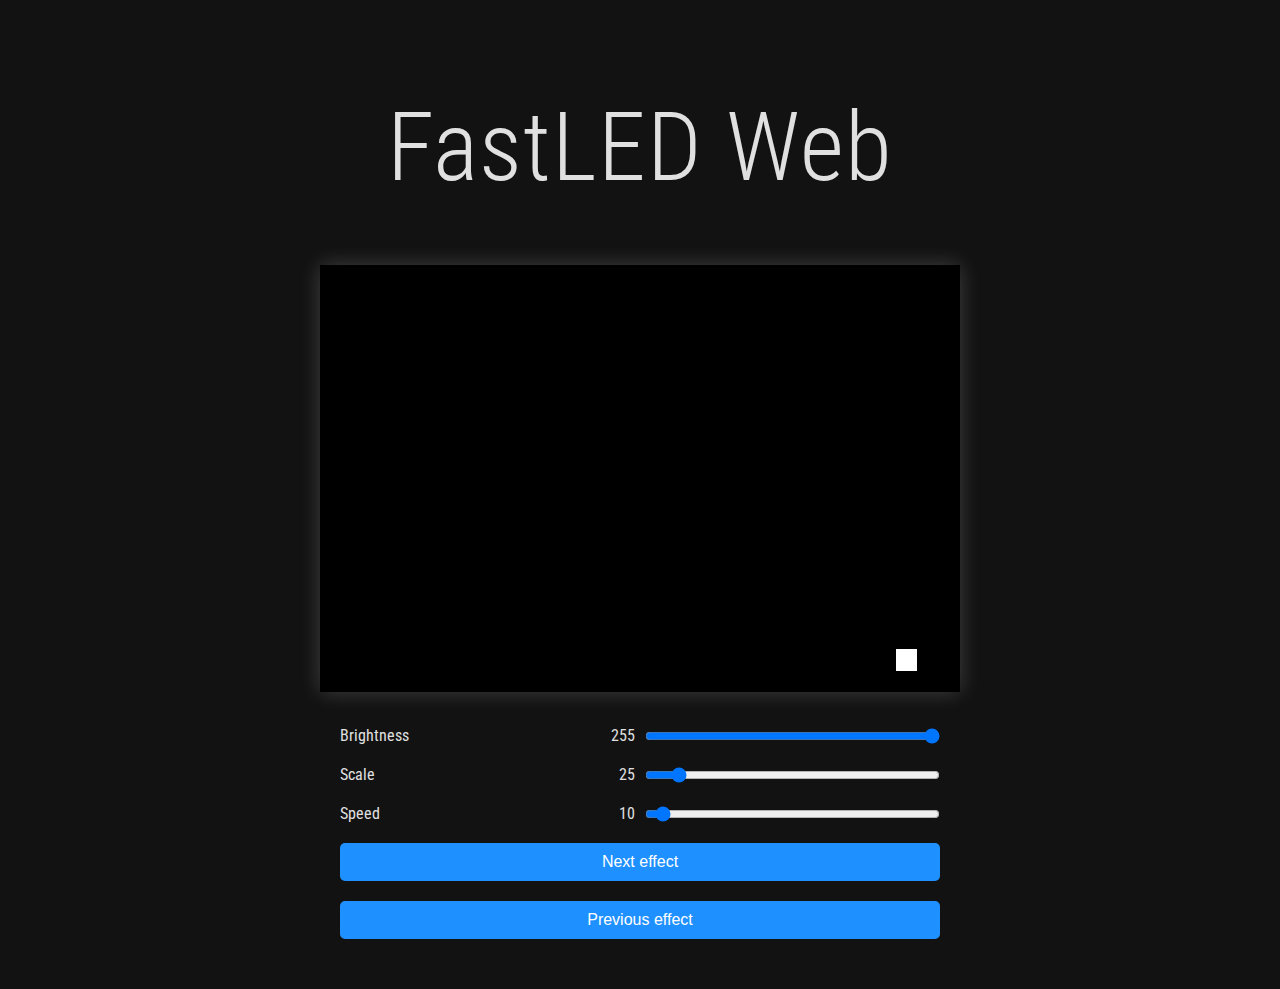
<file: docs/index.html>
<!DOCTYPE html>
<html lang="en">

<head>
    <meta charset="UTF-8">
    <meta name="viewport" content="width=device-width, initial-scale=1.0">
    <meta http-equiv="Cache-Control" content="no-cache, no-store, must-revalidate">
    <meta http-equiv="Pragma" content="no-cache">
    <meta http-equiv="Expires" content="0">
    <title>FastLED Web</title>

    <link rel="stylesheet" href="index.css">
    <!-- Include Google Fonts -->
    <link href="https://fonts.googleapis.com/css2?family=Roboto+Condensed:wght@300&display=swap" rel="stylesheet">
</head>

<body>
    <h1>FastLED Web</h1>
    <div id="main-container">
        <div id="top-row">
            <div id="canvas-container">
                <canvas id="myCanvas" width="16" height="16"></canvas>
                <div id="canvas-label">stdout</div>
            </div>
            <div id="ui-controls"></div>
        </div>
        <div id="container"></div>
        <div class="popup-overlay" id="popup-overlay"></div>
        <div class="popup" id="output-popup">
            <pre id="output">stdout:</pre>
        </div>
    </div>

    <script type="importmap">
        {
            "imports": {
                "three": "https://threejs.org/build/three.module.js",
                "three/addons/": "https://threejs.org/examples/jsm/"
            }
        }
    </script>



</body>

<script type="module">
    import * as THREE from 'three';

    import Stats from 'three/addons/libs/stats.module.js';
    import { GUI } from 'three/addons/libs/lil-gui.module.min.js';

    import { OrbitControls } from 'three/addons/controls/OrbitControls.js';
    import { GLTFLoader } from 'three/addons/loaders/GLTFLoader.js';
    import { EffectComposer } from 'three/addons/postprocessing/EffectComposer.js';
    import { RenderPass } from 'three/addons/postprocessing/RenderPass.js';
    import { UnrealBloomPass } from 'three/addons/postprocessing/UnrealBloomPass.js';
    import { OutputPass } from 'three/addons/postprocessing/OutputPass.js';

    window.threeJsModules = { THREE, Stats, GUI, OrbitControls, GLTFLoader, EffectComposer, RenderPass, UnrealBloomPass, OutputPass };
</script>


<!-- Include the FastLED script -->
<script src="fastled.js"></script>
<script src="index.js"></script>
<script type="module">
    document.getElementById('myCanvas').addEventListener('click', function() {
        const output = document.getElementById('output');
        const popup = document.getElementById('output-popup');
        const overlay = document.getElementById('popup-overlay');
        
        // Move the output element to the popup
        popup.appendChild(output);
        
        // Show the popup and overlay with animation
        overlay.style.opacity = '0';
        overlay.style.display = 'block';
        popup.style.display = 'block';
        
        // Trigger reflow
        void overlay.offsetWidth;
        
        // Fade in
        overlay.style.opacity = '1';
        
        // Close popup when clicking overlay
        overlay.onclick = function() {
            // Fade out
            overlay.style.opacity = '0';
            
            setTimeout(() => {
                popup.style.display = 'none';
                overlay.style.display = 'none';
                
                // Remove and re-add the animation class to trigger it again
                const label = document.getElementById('canvas-label');
                label.classList.remove('show-animation');
                // Force reflow to ensure animation restarts
                void label.offsetWidth;
                label.classList.add('show-animation');
            }, 200); // Match the transition duration
        };
    });

    document.getElementById('output').addEventListener('click', function() {
        if (document.querySelector('.toast-notification')) {
            return; // We are already showing a toast notification
        }

        const text = this.textContent;
        
        navigator.clipboard.writeText(text).then(() => {
            const toast = document.createElement('div');
            toast.className = 'toast-notification';
            toast.textContent = 'Copied to clipboard';
            document.body.appendChild(toast);
            
            // Force reflow
            void toast.offsetHeight;
            
            toast.classList.add('toast-notification-show');
            
            setTimeout(() => {
                toast.classList.add('toast-notification-hide');
                toast.addEventListener('transitionend', () => {
                    if (toast.parentElement) {
                        document.body.removeChild(toast);
                    }
                }, {once: true});
            }, 2000);
        }).catch(err => {
            console.error('Failed to copy text: ', err);
        });
    });

    async function loadThreeJs() {
        console.log('Using ThreeJS modules:', window.threeJsModules);
        return {
            containerId: "container",
            modules: window.threeJsModules,
        };
    }

    // load fastled when the window is loaded.
    async function loadFastLed() {
        // Load the FastLED module.
        const threeJs = await loadThreeJs();
        const options = {
            canvasId: "myCanvas",
            uiControlsId: "ui-controls",
            printId: "output",
            frameRate: 60,
            fastled: fastled,
            threeJs: threeJs,
        }
        await globalThis.loadFastLED(options);
        
        // Trigger the animation (it will start after the delay)
        const label = document.getElementById('canvas-label');
        label.classList.add('show-animation');
    }

    // Wait for fonts to load before showing content
    if (document.fonts && document.fonts.ready) {
        document.fonts.ready.then(function () {
            document.body.style.opacity = 1;
        });
    } else {
        // Fallback for browsers that do not support document.fonts
        window.onload = function () {
            document.body.style.opacity = 1;
        };
    }

    let loaded = false;
    let loadFastLedOnce = () => {
        if (loaded) return;
        loadFastLed();
        loaded = true;
    }

    window.addEventListener('load', loadFastLedOnce);
    setTimeout(loadFastLedOnce, 100);
</script>


</html>
</file>
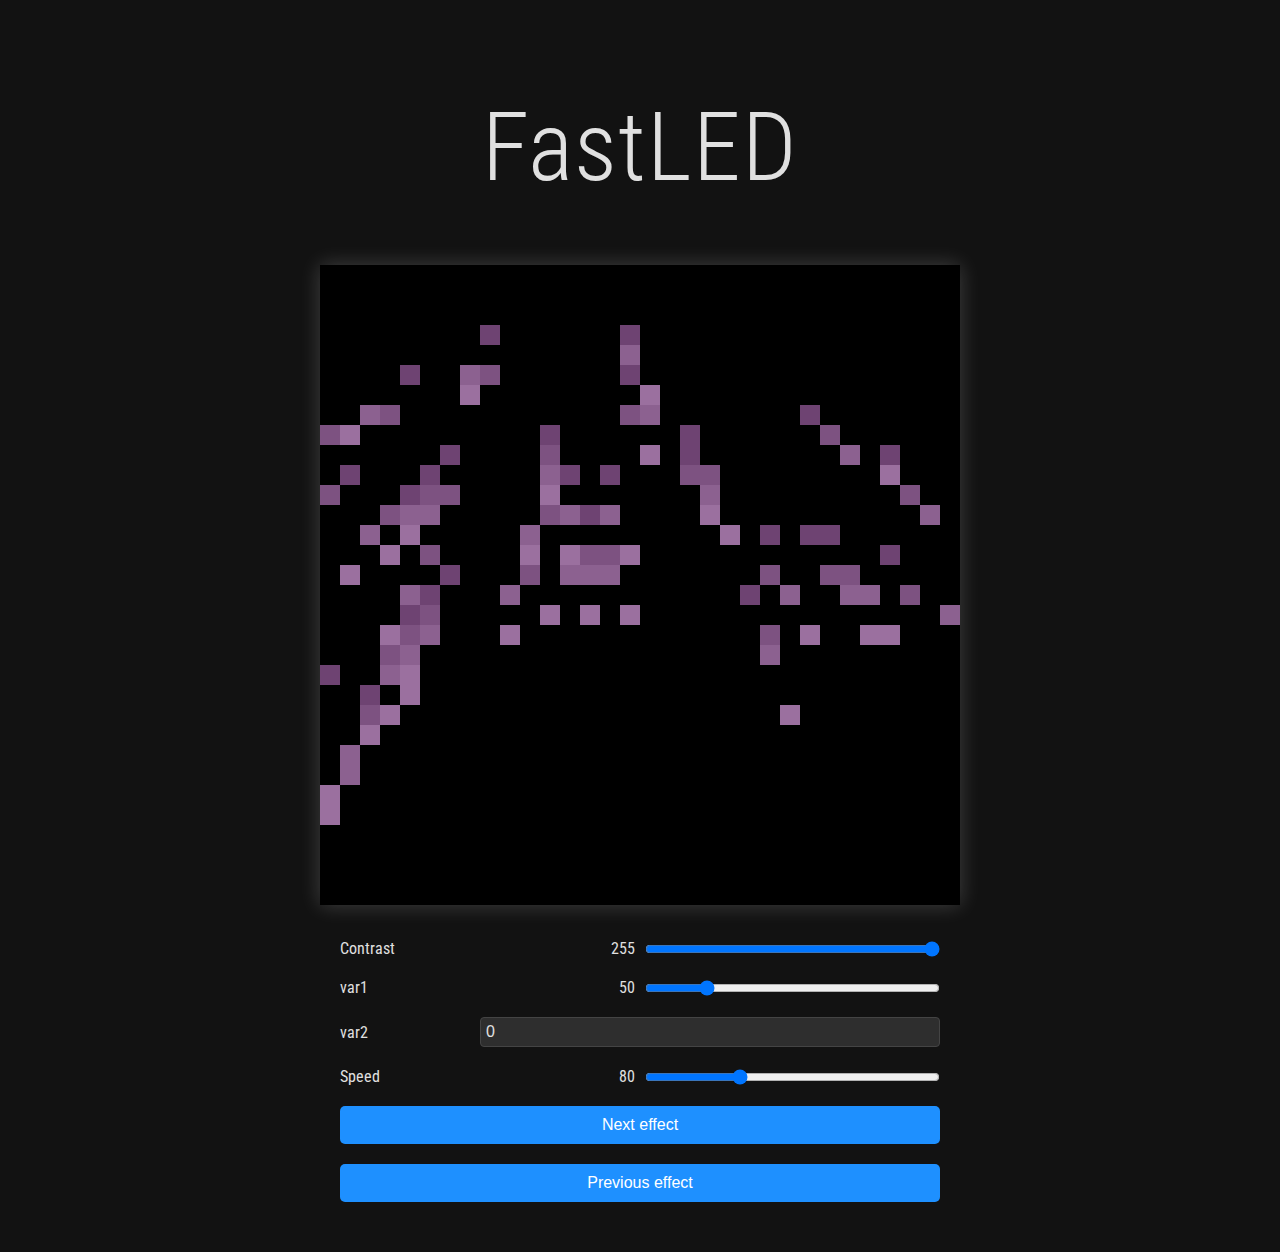
<file: docs/fastled_js_eff/index.html>
<!DOCTYPE html>
<html lang="en">

<head>
    <meta charset="UTF-8">
    <meta name="viewport" content="width=device-width, initial-scale=1.0">
    <meta http-equiv="Cache-Control" content="no-cache, no-store, must-revalidate">
    <meta http-equiv="Pragma" content="no-cache">
    <meta http-equiv="Expires" content="0">
    <title>FastLED</title>

    <link rel="stylesheet" href="index.css">
    <!-- Include Google Fonts -->
    <link href="https://fonts.googleapis.com/css2?family=Roboto+Condensed:wght@300&display=swap" rel="stylesheet">
</head>

<body>
    <h1>FastLED</h1>
    <div id="main-container">
        <div id="top-row">
            <div id="canvas-container">
                <canvas id="myCanvas" width="16" height="16"></canvas>
                <div id="canvas-label">stdout</div>
            </div>
            <div id="ui-controls"></div>
        </div>
        <div id="container"></div>
        <div class="popup-overlay" id="popup-overlay"></div>
        <div class="popup" id="output-popup">
            <pre id="output">stdout:</pre>
        </div>
    </div>

    <script type="importmap">
        {
            "imports": {
                "three": "https://threejs.org/build/three.module.js",
                "three/addons/": "https://threejs.org/examples/jsm/"
            }
        }
    </script>

</body>

<script type="module">
    import * as THREE from 'https://threejs.org/build/three.module.js';

    import Stats from 'three/addons/libs/stats.module.js';
    import { GUI } from 'three/addons/libs/lil-gui.module.min.js';

    import { OrbitControls } from 'three/addons/controls/OrbitControls.js';
    import { GLTFLoader } from 'three/addons/loaders/GLTFLoader.js';
    import { EffectComposer } from 'three/addons/postprocessing/EffectComposer.js';
    import { RenderPass } from 'three/addons/postprocessing/RenderPass.js';
    import { UnrealBloomPass } from 'three/addons/postprocessing/UnrealBloomPass.js';
    import { OutputPass } from 'three/addons/postprocessing/OutputPass.js';


    window.threeJsModules = { THREE, Stats, GUI, OrbitControls, GLTFLoader, EffectComposer, RenderPass, UnrealBloomPass, OutputPass };
</script>


<!-- Include the FastLED script -->
<script src="fastled.js"></script>
<script type="module">
    import { loadFastLED } from './index.js';
    
    document.getElementById('myCanvas').addEventListener('click', function() {
        const output = document.getElementById('output');
        const popup = document.getElementById('output-popup');
        const overlay = document.getElementById('popup-overlay');
        
        // Move the output element to the popup
        popup.appendChild(output);
        
        // Show the popup and overlay with animation
        overlay.style.opacity = '0';
        overlay.style.display = 'block';
        popup.style.display = 'block';
        
        // Trigger reflow
        void overlay.offsetWidth;
        
        // Fade in
        overlay.style.opacity = '1';
        
        // Close popup when clicking overlay
        overlay.onclick = function() {
            // Fade out
            overlay.style.opacity = '0';
            
            setTimeout(() => {
                popup.style.display = 'none';
                overlay.style.display = 'none';
                
                // Remove and re-add the animation class to trigger it again
                const label = document.getElementById('canvas-label');
                label.classList.remove('show-animation');
                // Force reflow to ensure animation restarts
                void label.offsetWidth;
                label.classList.add('show-animation');
            }, 200); // Match the transition duration
        };
    });

    document.getElementById('output').addEventListener('click', function() {
        if (document.querySelector('.toast-notification')) {
            return; // We are already showing a toast notification
        }

        const text = this.textContent;
        
        navigator.clipboard.writeText(text).then(() => {
            const toast = document.createElement('div');
            toast.className = 'toast-notification';
            toast.textContent = 'Copied to clipboard';
            document.body.appendChild(toast);
            
            // Force reflow
            void toast.offsetHeight;
            
            toast.classList.add('toast-notification-show');
            
            setTimeout(() => {
                toast.classList.add('toast-notification-hide');
                toast.addEventListener('transitionend', () => {
                    if (toast.parentElement) {
                        document.body.removeChild(toast);
                    }
                }, {once: true});
            }, 2000);
        }).catch(err => {
            console.error('Failed to copy text: ', err);
        });
    });

    async function loadThreeJs() {
        console.log('Using ThreeJS modules:', window.threeJsModules);
        return {
            containerId: "container",
            modules: window.threeJsModules,
        };
    }

    // load fastled when the window is loaded.
    async function runFastLED() {
        // Load the FastLED module.
        const threeJs = await loadThreeJs();
        const options = {
            canvasId: "myCanvas",
            uiControlsId: "ui-controls",
            printId: "output",
            frameRate: 60,
            fastled: fastled,
            threeJs: threeJs,
        }
        await loadFastLED(options);
        
        // Trigger the animation (it will start after the delay)
        const label = document.getElementById('canvas-label');
        label.classList.add('show-animation');
    }

    // Wait for fonts to load before showing content
    if (document.fonts && document.fonts.ready) {
        document.fonts.ready.then(function () {
            document.body.style.opacity = 1;
        });
    } else {
        // Fallback for browsers that do not support document.fonts
        window.onload = function () {
            document.body.style.opacity = 1;
        };
    }

    let loaded = false;
    let loadFastLedOnce = () => {
        if (loaded) return;
        runFastLED();
        loaded = true;
    }

    window.addEventListener('load', loadFastLedOnce);
    setTimeout(loadFastLedOnce, 100);
</script>


</html>
</file>
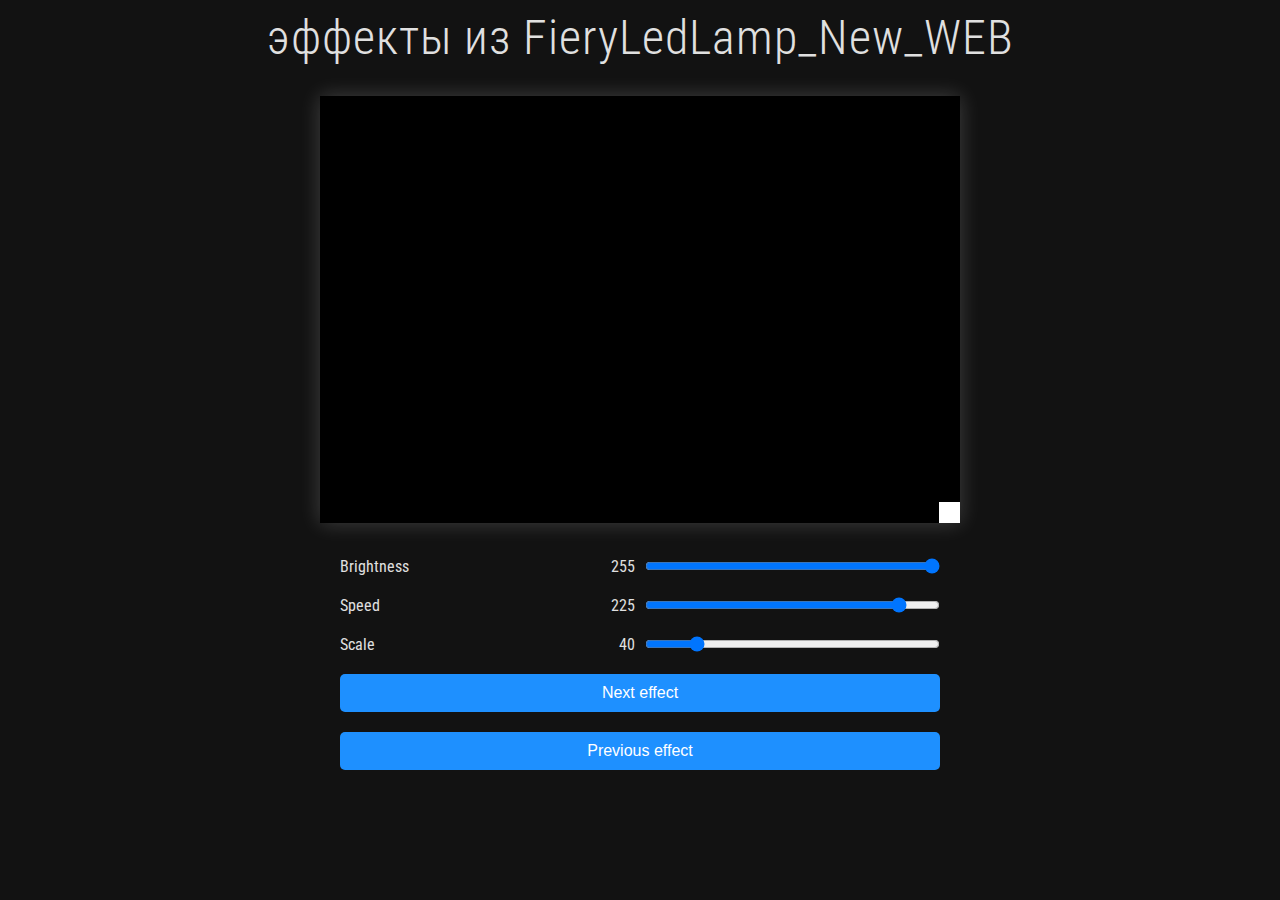
<file: docs/fastled_js_eff2/index.html>
<!DOCTYPE html>
<html lang="en">

<head>
    <meta charset="UTF-8">
    <meta name="viewport" content="width=device-width, initial-scale=1.0">
    <meta http-equiv="Cache-Control" content="no-cache, no-store, must-revalidate">
    <meta http-equiv="Pragma" content="no-cache">
    <meta http-equiv="Expires" content="0">
    <title>FastLED Web</title>

    <link rel="stylesheet" href="index.css">
    <!-- Include Google Fonts -->
    <link href="https://fonts.googleapis.com/css2?family=Roboto+Condensed:wght@300&display=swap" rel="stylesheet">
</head>

<body>
    <h1>эффекты из FieryLedLamp_New_WEB</h1>
    <div id="main-container">
        <div id="top-row">
            <div id="canvas-container">
                <canvas id="myCanvas" width="16" height="16"></canvas>
                <div id="canvas-label">stdout</div>
            </div>
            <div id="ui-controls"></div>
        </div>
        <div id="container"></div>
        <div class="popup-overlay" id="popup-overlay"></div>
        <div class="popup" id="output-popup">
            <pre id="output">stdout:</pre>
        </div>
    </div>

    <script type="importmap">
        {
            "imports": {
                "three": "https://threejs.org/build/three.module.js",
                "three/addons/": "https://threejs.org/examples/jsm/"
            }
        }
    </script>

</body>

<script type="module">
    import * as THREE from 'https://threejs.org/build/three.module.js';

    import Stats from 'three/addons/libs/stats.module.js';
    import { GUI } from 'three/addons/libs/lil-gui.module.min.js';

    import { OrbitControls } from 'three/addons/controls/OrbitControls.js';
    import { GLTFLoader } from 'three/addons/loaders/GLTFLoader.js';
    import { EffectComposer } from 'three/addons/postprocessing/EffectComposer.js';
    import { RenderPass } from 'three/addons/postprocessing/RenderPass.js';
    import { UnrealBloomPass } from 'three/addons/postprocessing/UnrealBloomPass.js';
    import { OutputPass } from 'three/addons/postprocessing/OutputPass.js';


    window.threeJsModules = { THREE, Stats, GUI, OrbitControls, GLTFLoader, EffectComposer, RenderPass, UnrealBloomPass, OutputPass };
</script>


<!-- Include the FastLED script -->
<script src="fastled.js"></script>
<script type="module">
    import { loadFastLED } from './index.js';
    
    document.getElementById('myCanvas').addEventListener('click', function() {
        const output = document.getElementById('output');
        const popup = document.getElementById('output-popup');
        const overlay = document.getElementById('popup-overlay');
        
        // Move the output element to the popup
        popup.appendChild(output);
        
        // Show the popup and overlay with animation
        overlay.style.opacity = '0';
        overlay.style.display = 'block';
        popup.style.display = 'block';
        
        // Trigger reflow
        void overlay.offsetWidth;
        
        // Fade in
        overlay.style.opacity = '1';
        
        // Close popup when clicking overlay
        overlay.onclick = function() {
            // Fade out
            overlay.style.opacity = '0';
            
            setTimeout(() => {
                popup.style.display = 'none';
                overlay.style.display = 'none';
                
                // Remove and re-add the animation class to trigger it again
                const label = document.getElementById('canvas-label');
                label.classList.remove('show-animation');
                // Force reflow to ensure animation restarts
                void label.offsetWidth;
                label.classList.add('show-animation');
            }, 200); // Match the transition duration
        };
    });

    document.getElementById('output').addEventListener('click', function() {
        if (document.querySelector('.toast-notification')) {
            return; // We are already showing a toast notification
        }

        const text = this.textContent;
        
        navigator.clipboard.writeText(text).then(() => {
            const toast = document.createElement('div');
            toast.className = 'toast-notification';
            toast.textContent = 'Copied to clipboard';
            document.body.appendChild(toast);
            
            // Force reflow
            void toast.offsetHeight;
            
            toast.classList.add('toast-notification-show');
            
            setTimeout(() => {
                toast.classList.add('toast-notification-hide');
                toast.addEventListener('transitionend', () => {
                    if (toast.parentElement) {
                        document.body.removeChild(toast);
                    }
                }, {once: true});
            }, 2000);
        }).catch(err => {
            console.error('Failed to copy text: ', err);
        });
    });

    async function loadThreeJs() {
        console.log('Using ThreeJS modules:', window.threeJsModules);
        return {
            containerId: "container",
            modules: window.threeJsModules,
        };
    }

    // load fastled when the window is loaded.
    async function runFastLED() {
        // Load the FastLED module.
        const threeJs = await loadThreeJs();
        const options = {
            canvasId: "myCanvas",
            uiControlsId: "ui-controls",
            printId: "output",
            frameRate: 60,
            fastled: fastled,
            threeJs: threeJs,
        }
        await loadFastLED(options);
        
        // Trigger the animation (it will start after the delay)
        const label = document.getElementById('canvas-label');
        label.classList.add('show-animation');
    }

    // Wait for fonts to load before showing content
    if (document.fonts && document.fonts.ready) {
        document.fonts.ready.then(function () {
            document.body.style.opacity = 1;
        });
    } else {
        // Fallback for browsers that do not support document.fonts
        window.onload = function () {
            document.body.style.opacity = 1;
        };
    }

    let loaded = false;
    let loadFastLedOnce = () => {
        if (loaded) return;
        runFastLED();
        loaded = true;
    }

    window.addEventListener('load', loadFastLedOnce);
    setTimeout(loadFastLedOnce, 100);
</script>


</html>
</file>
<file: docs/index.css>
body {
    background-color: #121212;
    /* Dark gray background */
    color: #E0E0E0;
    /* Light gray text */
    margin: 0;
    padding: 0;
    font-family: 'Roboto Condensed', sans-serif;
    display: flex;
    flex-direction: column;
    align-items: center;
    min-height: 100vh;
    opacity: 0;
    /* Initially hide the content */
    transition: opacity 0.5s ease-in;
    /* Fade-in effect */
}

#ui-controls {
    flex: 0 0 auto;
    display: none;
    flex-direction: column;
    align-items: center;
    margin-top: 20px;
    width: 100%;
    max-width: 640px;
    padding: 0 20px;
    box-sizing: border-box;
}

#ui-controls.active {
    display: flex;
}

.ui-control {
    margin: 10px 0;
    display: flex;
    flex-direction: row;
    align-items: center;
    width: 100%;
    gap: 10px;
}

.ui-control input[type="range"] {
    width: 100%;
    margin: 0;
}

.ui-control label {
    min-width: 120px;
    margin-right: 10px;
    flex-shrink: 0;
}

h1 {
    font-size: 6em;
    margin-top: 10vh;
    margin-bottom: 40px;
    text-align: center;
    font-weight: 300;
    letter-spacing: 1px;
    line-height: 1.2;
    position: relative;
    animation: continuousGlow 4s ease-in-out infinite;
}

@keyframes continuousGlow {
    0% {
        text-shadow: 0 0 5px rgba(224, 224, 224, 0.1);
    }

    25% {
        text-shadow: 0 0 20px rgba(224, 224, 224, 0.3);
    }

    50% {
        text-shadow: 0 0 30px rgba(224, 224, 224, 0.5);
    }

    75% {
        text-shadow: 0 0 20px rgba(224, 224, 224, 0.3);
    }

    100% {
        text-shadow: 0 0 5px rgba(224, 224, 224, 0.1);
    }
}

#main-container {
    display: flex;
    flex-direction: column;
    align-items: center;
    width: 100%;
    max-width: 1000px; /* Adjust this value as needed */
    margin: 20px auto;
}

#top-row {
    display: flex;
    flex-direction: column;
    justify-content: center;
    align-items: center;
    width: 100%;
    margin-bottom: 20px;
}

#canvas-container {
    flex: 0 0 auto;
}

#myCanvas {
    background-color: #1E1E1E;
    width: 320px;
    height: 320px;
    image-rendering: pixelated;
    box-shadow: 0 0 20px rgba(255, 255, 255, 0.2);
}

#fastled-description {
    width: 100%;
    max-width: 1000px; /* Match the max-width of main-container */
    box-sizing: border-box;
    text-align: center;
    margin: 10px auto; /* Center horizontally */
    padding: 0 20px;
    color: #B0B0B0;  /* Changed from #666 to a lighter gray for better contrast */
    font-size: 1.1em;
}

#output {
    font-size: 1em;
    padding: 20px;
    white-space: pre-wrap;
    width: 100%;
    background-color: #1E1E1E;
    border-radius: 5px;
    box-shadow: 0 0 10px rgba(255, 255, 255, 0.1);
    margin: 0;  /* Add this line to remove margins */
}

.ui-control {
    margin: 10px 0;
    display: flex;
    justify-content: space-between;
    align-items: center;
    width: 100%;
}

.ui-control label {
    margin-right: 10px;
    /* Adjust space between label and checkbox */
}

.ui-control input[type="checkbox"] {
    cursor: pointer;
    transform: scale(1.5);
    /* Optionally, scale the checkbox for better visibility */
}

.ui-control button {
    padding: 10px 20px;
    font-size: 16px;
    cursor: pointer;
    background-color: #1E90FF;
    color: white;
    border: none;
    border-radius: 5px;
    transition: background-color 0.2s ease-in-out;
}

.ui-control button:active,
.ui-control button.active {
    background-color: #0066CC;
}

.ui-control input[type="number"] {
    width: 100%;
    padding: 5px;
    margin: 0;
    font-size: 16px;
    background-color: #2E2E2E;
    color: #E0E0E0;
    border: 1px solid #444;
    border-radius: 4px;
}

.ui-control button {
    width: 100%;
    margin: 0;
}


.popup {
    display: none;
    position: fixed;
    top: 50%;
    left: 50%;
    transform: translate(-50%, -50%);
    background-color: #1E1E1E;
    padding: 30px;
    border-radius: 10px;
    border: 1px solid #333;
    box-shadow: 0 4px 25px rgba(0, 0, 0, 0.3);
    z-index: 1000;
    max-height: 80vh;
    width: 80%;
    max-width: 800px;
    overflow-y: auto;
}

.popup-overlay {
    display: none;
    position: fixed;
    top: 0;
    left: 0;
    width: 100%;
    height: 100%;
    background-color: rgba(0, 0, 0, 0.7);
    backdrop-filter: blur(3px);
    z-index: 999;
    transition: opacity 0.2s ease;
}

#output-popup {
    /* disable scroll bars */
    overflow: hidden;
    margin: 0;
    padding: 0;
}
#output {
    margin: 0;
    padding: 10px;
}

.toast-notification {
    position: fixed;
    top: 33vh;
    left: 50%;
    transform: translateX(-50%);
    background-color: rgba(50, 50, 50, 0.9);
    color: white;
    padding: 10px 20px;
    border-radius: 5px;
    pointer-events: none;
    z-index: 9999;
}

.toast-notification-show {
    opacity: 1;
    transition: opacity 0.1s ease-in;
}

.toast-notification-hide {
    opacity: 0;
    transition: opacity 0.3s ease-out;
}

#canvas-container {
    position: relative;
}

@keyframes labelFade {
    0% { opacity: 0; }
    3% { opacity: 0; }  /* Quick fade in (0.25s) */
    10% { opacity: 1; } /* Hold for 0.5s */
    80% { opacity: 1; }  /* Hold for 1s */
    100% { opacity: 0; } /* Slow fade out (2s) */
}

#canvas-label {
    position: absolute;
    top: 10px;
    right: 10px;
    background-color: rgba(50, 50, 50, .25);
    color: rgba(255, 255, 255, 0.7);
    padding: 5px 10px;
    border-radius: 3px;
    font-family: 'Roboto Condensed', sans-serif;
    font-size: 14px;
    pointer-events: none;
    opacity: 0;  /* Start hidden */
}

/* Add a new class for when we want to trigger the animation */
#canvas-label.show-animation {
    animation: labelFade 10s ease-out forwards;
    animation-delay: 0;  /* Delay animation start */
}
</file>
<file: docs/fastled_js_eff/index.css>
body {
    background-color: #121212;
    /* Dark gray background */
    color: #E0E0E0;
    /* Light gray text */
    margin: 0;
    padding: 0;
    font-family: 'Roboto Condensed', sans-serif;
    display: flex;
    flex-direction: column;
    align-items: center;
    min-height: 100vh;
    opacity: 0;
    /* Initially hide the content */
    transition: opacity 0.5s ease-in;
    /* Fade-in effect */
}

#ui-controls {
    flex: 0 0 auto;
    display: none;
    flex-direction: column;
    align-items: center;
    margin-top: 20px;
    width: 100%;
    max-width: 640px;
    padding: 0 20px;
    box-sizing: border-box;
}

#ui-controls.active {
    display: flex;
}

.ui-control {
    margin: 10px 0;
    display: flex;
    flex-direction: row;
    align-items: center;
    width: 100%;
    gap: 10px;
}

.ui-control input[type="range"] {
    width: 100%;
    margin: 0;
}

.ui-control label {
    min-width: 120px;
    margin-right: 10px;
    flex-shrink: 0;
}

h1 {
    font-size: 6em;
    margin-top: 10vh;
    margin-bottom: 40px;
    text-align: center;
    font-weight: 300;
    letter-spacing: 1px;
    line-height: 1.2;
    position: relative;
    animation: continuousGlow 4s ease-in-out infinite;
}

@keyframes continuousGlow {
    0% {
        text-shadow: 0 0 5px rgba(224, 224, 224, 0.1);
    }

    25% {
        text-shadow: 0 0 20px rgba(224, 224, 224, 0.3);
    }

    50% {
        text-shadow: 0 0 30px rgba(224, 224, 224, 0.5);
    }

    75% {
        text-shadow: 0 0 20px rgba(224, 224, 224, 0.3);
    }

    100% {
        text-shadow: 0 0 5px rgba(224, 224, 224, 0.1);
    }
}

#main-container {
    display: flex;
    flex-direction: column;
    align-items: center;
    width: 100%;
    max-width: 1000px; /* Adjust this value as needed */
    margin: 20px auto;
}

#top-row {
    display: flex;
    flex-direction: column;
    justify-content: center;
    align-items: center;
    width: 100%;
    margin-bottom: 20px;
}

#canvas-container {
    flex: 0 0 auto;
}

#myCanvas {
    background-color: #1E1E1E;
    width: 320px;
    height: 320px;
    image-rendering: pixelated;
    box-shadow: 0 0 20px rgba(255, 255, 255, 0.2);
}

#fastled-description {
    width: 100%;
    max-width: 1000px; /* Match the max-width of main-container */
    box-sizing: border-box;
    text-align: center;
    margin: 10px auto; /* Center horizontally */
    padding: 0 20px;
    color: #B0B0B0;  /* Changed from #666 to a lighter gray for better contrast */
    font-size: 1.1em;
}

#output {
    font-size: 1em;
    padding: 20px;
    white-space: pre-wrap;
    width: 100%;
    background-color: #1E1E1E;
    border-radius: 5px;
    box-shadow: 0 0 10px rgba(255, 255, 255, 0.1);
    margin: 0;  /* Add this line to remove margins */
}

.ui-control {
    margin: 10px 0;
    display: flex;
    justify-content: space-between;
    align-items: center;
    width: 100%;
}

.ui-control label {
    margin-right: 10px;
    /* Adjust space between label and checkbox */
}

.ui-control input[type="checkbox"] {
    cursor: pointer;
    transform: scale(1.5);
    /* Optionally, scale the checkbox for better visibility */
}

.ui-control button {
    padding: 10px 20px;
    font-size: 16px;
    cursor: pointer;
    background-color: #1E90FF;
    color: white;
    border: none;
    border-radius: 5px;
    transition: background-color 0.2s ease-in-out;
}

.ui-control button:active,
.ui-control button.active {
    background-color: #0066CC;
}

.ui-control input[type="number"] {
    width: 100%;
    padding: 5px;
    margin: 0;
    font-size: 16px;
    background-color: #2E2E2E;
    color: #E0E0E0;
    border: 1px solid #444;
    border-radius: 4px;
}

.ui-control button {
    width: 100%;
    margin: 0;
}


.popup {
    display: none;
    position: fixed;
    top: 50%;
    left: 50%;
    transform: translate(-50%, -50%);
    background-color: #1E1E1E;
    padding: 30px;
    border-radius: 10px;
    border: 1px solid #333;
    box-shadow: 0 4px 25px rgba(0, 0, 0, 0.3);
    z-index: 1000;
    max-height: 80vh;
    width: 80%;
    max-width: 800px;
    overflow-y: auto;
}

.popup-overlay {
    display: none;
    position: fixed;
    top: 0;
    left: 0;
    width: 100%;
    height: 100%;
    background-color: rgba(0, 0, 0, 0.7);
    backdrop-filter: blur(3px);
    z-index: 999;
    transition: opacity 0.2s ease;
}

#output-popup {
    /* disable scroll bars */
    overflow: hidden;
    margin: 0;
    padding: 0;
}
#output {
    margin: 0;
    padding: 10px;
}

.toast-notification {
    position: fixed;
    top: 33vh;
    left: 50%;
    transform: translateX(-50%);
    background-color: rgba(50, 50, 50, 0.9);
    color: white;
    padding: 10px 20px;
    border-radius: 5px;
    pointer-events: none;
    z-index: 9999;
}

.toast-notification-show {
    opacity: 1;
    transition: opacity 0.1s ease-in;
}

.toast-notification-hide {
    opacity: 0;
    transition: opacity 0.3s ease-out;
}

#canvas-container {
    position: relative;
}

@keyframes labelFade {
    0% { opacity: 0; }
    3% { opacity: 0; }  /* Quick fade in (0.25s) */
    10% { opacity: 1; } /* Hold for 0.5s */
    80% { opacity: 1; }  /* Hold for 1s */
    100% { opacity: 0; } /* Slow fade out (2s) */
}

#canvas-label {
    position: absolute;
    top: 10px;
    right: 10px;
    background-color: rgba(50, 50, 50, .25);
    color: rgba(255, 255, 255, 0.7);
    padding: 5px 10px;
    border-radius: 3px;
    font-family: 'Roboto Condensed', sans-serif;
    font-size: 14px;
    pointer-events: none;
    opacity: 0;  /* Start hidden */
}

/* Add a new class for when we want to trigger the animation */
#canvas-label.show-animation {
    animation: labelFade 10s ease-out forwards;
    animation-delay: 0;  /* Delay animation start */
}
</file>
<file: docs/fastled_js_eff2/index.css>
body {
    background-color: #121212;
    /* Dark gray background */
    color: #E0E0E0;
    /* Light gray text */
    margin: 0;
    padding: 0;
    font-family: 'Roboto Condensed', sans-serif;
    display: flex;
    flex-direction: column;
    align-items: center;
    min-height: 100vh;
    opacity: 0;
    /* Initially hide the content */
    transition: opacity 0.5s ease-in;
    /* Fade-in effect */
}

#ui-controls {
    flex: 0 0 auto;
    display: none;
    flex-direction: column;
    align-items: center;
    margin-top: 20px;
    width: 100%;
    max-width: 640px;
    padding: 0 20px;
    box-sizing: border-box;
}

#ui-controls.active {
    display: flex;
}

.ui-control {
    margin: 10px 0;
    display: flex;
    flex-direction: row;
    align-items: center;
    width: 100%;
    gap: 10px;
}

.ui-control input[type="range"] {
    width: 100%;
    margin: 0;
}

.ui-control label {
    min-width: 120px;
    margin-right: 10px;
    flex-shrink: 0;
}

h1 {
    font-size: 3em;
    margin-top: 1vh;
    margin-bottom: 1vh;
    text-align: center;
    font-weight: 300;
    letter-spacing: 1px;
    line-height: 1.2;
    position: relative;
    animation: continuousGlow 4s ease-in-out infinite;
}

@keyframes continuousGlow {
    0% {
        text-shadow: 0 0 5px rgba(224, 224, 224, 0.1);
    }

    25% {
        text-shadow: 0 0 20px rgba(224, 224, 224, 0.3);
    }

    50% {
        text-shadow: 0 0 30px rgba(224, 224, 224, 0.5);
    }

    75% {
        text-shadow: 0 0 20px rgba(224, 224, 224, 0.3);
    }

    100% {
        text-shadow: 0 0 5px rgba(224, 224, 224, 0.1);
    }
}

#main-container {
    display: flex;
    flex-direction: column;
    align-items: center;
    width: 100%;
    max-width: 1000px; /* Adjust this value as needed */
    margin: 20px auto;
}

#top-row {
    display: flex;
    flex-direction: column;
    justify-content: center;
    align-items: center;
    width: 100%;
    margin-bottom: 20px;
}

#canvas-container {
    flex: 0 0 auto;
}

#myCanvas {
    background-color: #1E1E1E;
    width: 320px;
    height: 320px;
    image-rendering: pixelated;
    box-shadow: 0 0 20px rgba(255, 255, 255, 0.2);
}

#fastled-description {
    width: 100%;
    max-width: 1000px; /* Match the max-width of main-container */
    box-sizing: border-box;
    text-align: center;
    margin: 10px auto; /* Center horizontally */
    padding: 0 20px;
    color: #B0B0B0;  /* Changed from #666 to a lighter gray for better contrast */
    font-size: 1.1em;
}

#output {
    font-size: 1em;
    padding: 20px;
    white-space: pre-wrap;
    width: 100%;
    background-color: #1E1E1E;
    border-radius: 5px;
    box-shadow: 0 0 10px rgba(255, 255, 255, 0.1);
    margin: 0;  /* Add this line to remove margins */
}

.ui-control {
    margin: 10px 0;
    display: flex;
    justify-content: space-between;
    align-items: center;
    width: 100%;
}

.ui-control label {
    margin-right: 10px;
    /* Adjust space between label and checkbox */
}

.ui-control input[type="checkbox"] {
    cursor: pointer;
    transform: scale(1.5);
    /* Optionally, scale the checkbox for better visibility */
}

.ui-control button {
    padding: 10px 20px;
    font-size: 16px;
    cursor: pointer;
    background-color: #1E90FF;
    color: white;
    border: none;
    border-radius: 5px;
    transition: background-color 0.2s ease-in-out;
}

.ui-control button:active,
.ui-control button.active {
    background-color: #0066CC;
}

.ui-control input[type="number"] {
    width: 100%;
    padding: 5px;
    margin: 0;
    font-size: 16px;
    background-color: #2E2E2E;
    color: #E0E0E0;
    border: 1px solid #444;
    border-radius: 4px;
}

.ui-control button {
    width: 100%;
    margin: 0;
}


.popup {
    display: none;
    position: fixed;
    top: 50%;
    left: 50%;
    transform: translate(-50%, -50%);
    background-color: #1E1E1E;
    padding: 30px;
    border-radius: 10px;
    border: 1px solid #333;
    box-shadow: 0 4px 25px rgba(0, 0, 0, 0.3);
    z-index: 1000;
    max-height: 80vh;
    width: 80%;
    max-width: 800px;
    overflow-y: auto;
}

.popup-overlay {
    display: none;
    position: fixed;
    top: 0;
    left: 0;
    width: 100%;
    height: 100%;
    background-color: rgba(0, 0, 0, 0.7);
    backdrop-filter: blur(3px);
    z-index: 999;
    transition: opacity 0.2s ease;
}

#output-popup {
    /* disable scroll bars */
    overflow: hidden;
    margin: 0;
    padding: 0;
}
#output {
    margin: 0;
    padding: 10px;
}

.toast-notification {
    position: fixed;
    top: 33vh;
    left: 50%;
    transform: translateX(-50%);
    background-color: rgba(50, 50, 50, 0.9);
    color: white;
    padding: 10px 20px;
    border-radius: 5px;
    pointer-events: none;
    z-index: 9999;
}

.toast-notification-show {
    opacity: 1;
    transition: opacity 0.1s ease-in;
}

.toast-notification-hide {
    opacity: 0;
    transition: opacity 0.3s ease-out;
}

#canvas-container {
    position: relative;
}

@keyframes labelFade {
    0% { opacity: 0; }
    3% { opacity: 0; }  /* Quick fade in (0.25s) */
    10% { opacity: 1; } /* Hold for 0.5s */
    80% { opacity: 1; }  /* Hold for 1s */
    100% { opacity: 0; } /* Slow fade out (2s) */
}

#canvas-label {
    position: absolute;
    top: 10px;
    right: 10px;
    background-color: rgba(50, 50, 50, .25);
    color: rgba(255, 255, 255, 0.7);
    padding: 5px 10px;
    border-radius: 3px;
    font-family: 'Roboto Condensed', sans-serif;
    font-size: 14px;
    pointer-events: none;
    opacity: 0;  /* Start hidden */
}

/* Add a new class for when we want to trigger the animation */
#canvas-label.show-animation {
    animation: labelFade 10s ease-out forwards;
    animation-delay: 0;  /* Delay animation start */
}
</file>
